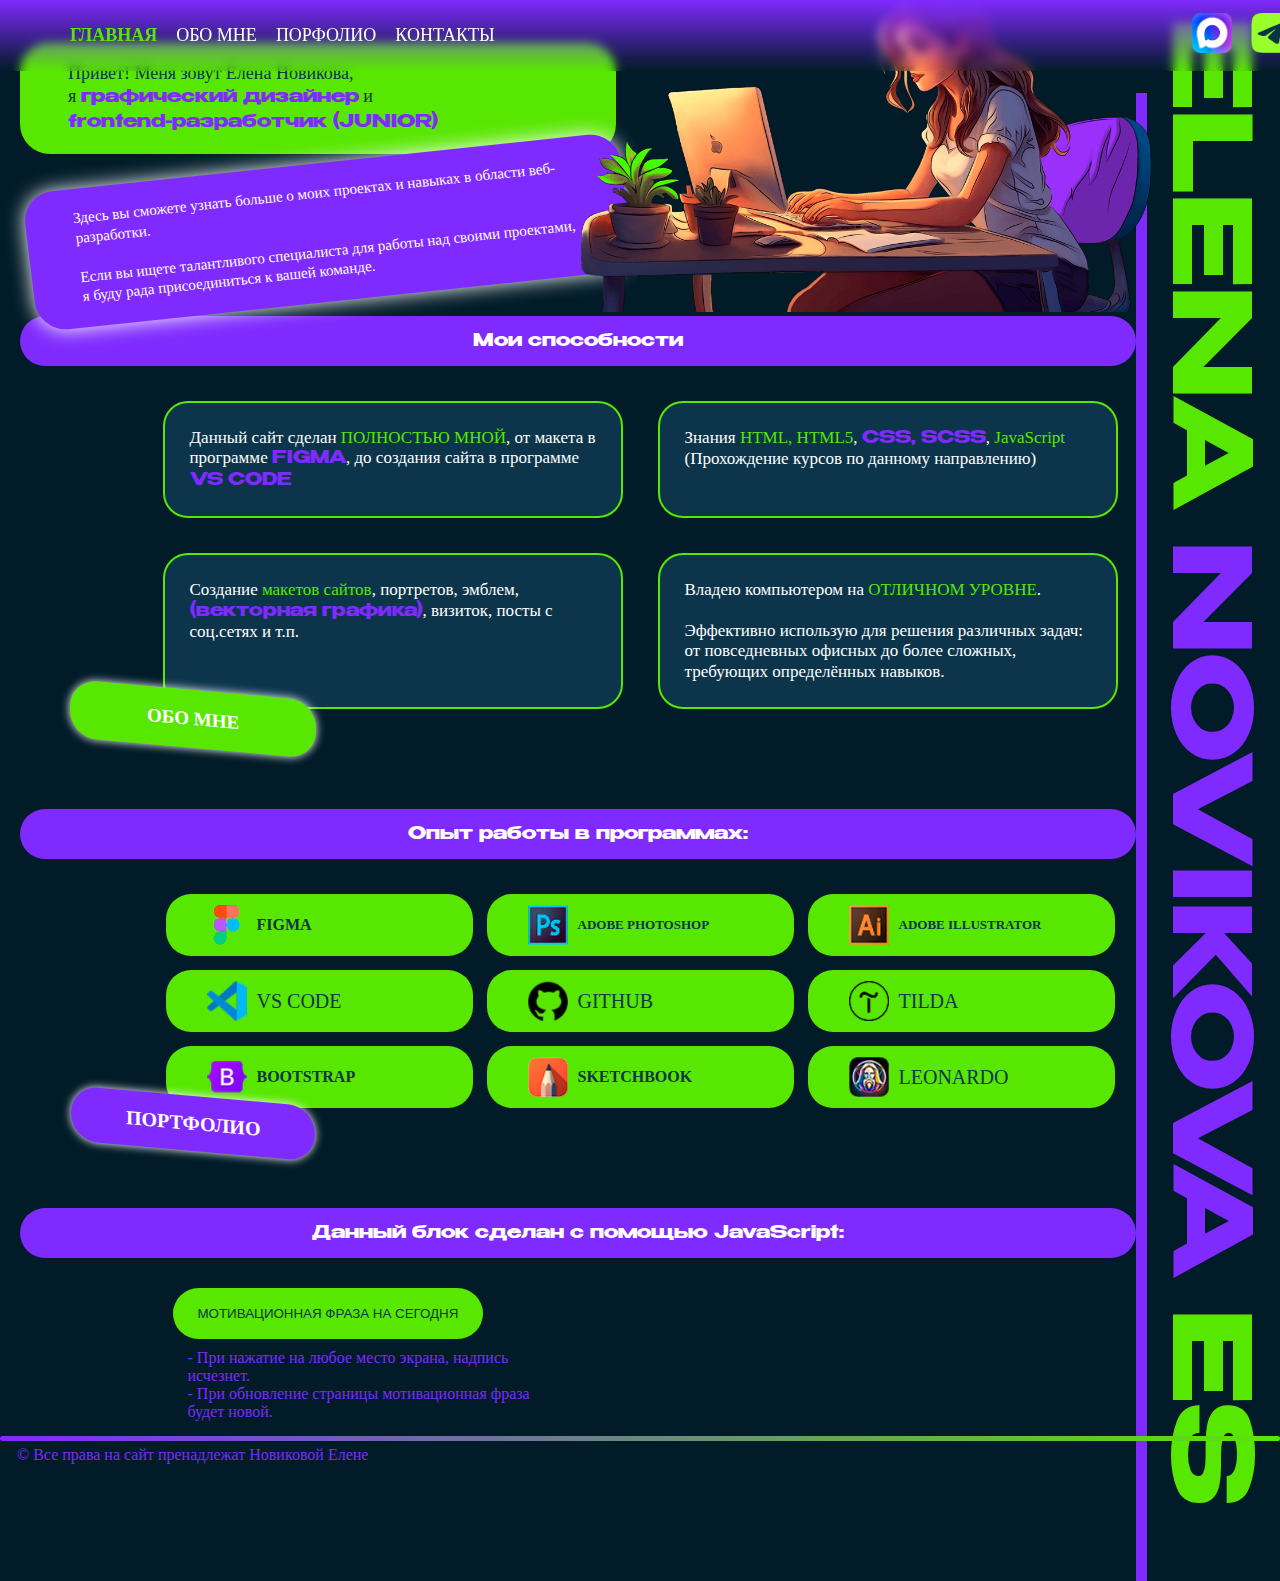
<file: index.html>
<!DOCTYPE html>
<html lang="en">

<head>
    <meta charset="UTF-8">
    <meta name="viewport" content="width=device-width, initial-scale=1.0">
    <title>Главная</title>
    <link href="https://cdn.jsdelivr.net/npm/bootstrap@5.3.8/dist/css/bootstrap.min.css" rel="stylesheet"
        integrity="sha384-sRIl4kxILFvY47J16cr9ZwB07vP4J8+LH7qKQnuqkuIAvNWLzeN8tE5YBujZqJLB" crossorigin="anonymous">
    <script src="https://cdn.jsdelivr.net/npm/@popperjs/core@2.11.8/dist/umd/popper.min.js"
        integrity="sha384-I7E8VVD/ismYTF4hNIPjVp/Zjvgyol6VFvRkX/vR+Vc4jQkC+hVqc2pM8ODewa9r"
        crossorigin="anonymous"></script>
    <script src="https://cdn.jsdelivr.net/npm/bootstrap@5.3.8/dist/js/bootstrap.min.js"
        integrity="sha384-G/EV+4j2dNv+tEPo3++6LCgdCROaejBqfUeNjuKAiuXbjrxilcCdDz6ZAVfHWe1Y"
        crossorigin="anonymous"></script>
    <link rel="stylesheet" href="style.css">
    <link href="https://db.onlinewebfonts.com/c/3ed1693da2d7d3c28d28b79a8a1a6b0e?family=Cygre" rel="stylesheet">

</head>

<body>
    <div>
        <header class="head">
            <div class="dropdown">
                <button class="btn btn-secondary dropdown-toggle dropdown__menu" type="button" data-bs-toggle="dropdown"
                    aria-expanded="false">
                    <img src="img/menu2.png" alt="menu">
                </button>
                <ul class="dropdown-menu dropdown-menu__li">
                    <li><a class="dropdown-item" href="index.html">ГЛАВНАЯ</a></li>
                    <li><a class="dropdown-item" href="about_me.html">ОБО МНЕ</a></li>
                    <li><a class="dropdown-item" href="portfolio.html">ПОРТФОЛИО</a></li>
                    <li><a class="dropdown-item" href="contacts.html">КОНТАКТЫ</a></li>
                </ul>
            </div>


            <nav class="head__nav">
                <a href="index.html" class="head__nav__a active">ГЛАВНАЯ</a>
                <a href="about_me.html" class="head__nav__a">ОБО МНЕ</a>
                <a href="portfolio.html" class="head__nav__a">ПОРФОЛИО</a>
                <a href="contacts.html" class="head__nav__a">КОНТАКТЫ</a>
            </nav>

            <div class="head__network heartbeat">
                <!--    <p class="head__network__text">СОЦИАЛЬНЫЕ СЕТИ</p> -->
                <a href="https://max.ru/u/f9LHodD0cOKbxiOjjLBmEYKZTB1MaFQF43sNhuBFLjdgjYVePOmoIQg1V-E"><img
                        src="img/max.png" alt="max" class="head__network__img"></a>
                <a href="https://t.me/ElenaNovikova11"><img src="img/telegram.png" alt="wotsap"
                        class="head__network__img"></a>
                <a href="https://vk.com/elenanovikova11"><img src="img/vk-green.png" alt="vk"
                        class="head__network__img"></a>
            </div>
        </header>

        <section class="user center930">
            <div class="user__info">
                <h1 class="user__info__head ">Привет! <!-- slide-in-bck-br -->
                    Меня зовут Елена Новикова, <br>я <span class="span__color__violet">графический дизайнер</span> и
                    <br> <span class="span__color__violet">frontend-разработчик (JUNIOR)</span>

                </h1>
                <p class="user__info__text ">
                    Здесь вы сможете узнать больше о моих проектах и навыках в области веб-разработки. <br> <br>Если вы
                    ищете талантливого специалиста для работы над своими проектами, я буду рада присоединиться к вашей
                    команде.</p>
            </div>
            <div>
                <img class="user__img" src="img/myPhoto/my_photo994.png" alt="center_photo">

            </div>
            <div class="blok-right rotate-90-cw "><span class="span__color">ELENA&nbsp;</span><span
                    class="span__color__violet__center">NOVIKOVA&nbsp;</span><span class="span__color">ES</span>
            </div>
            <div class="blok-right__violet"></div>
        </section>

        <div class="center930 slide-in-blurred-bottom">
            <div class="skill ">
                Мои способности
            </div>
            <div class="skill__site__window">
                <div class="skill__site__window__block ">
                    Данный сайт сделан <span class="span__color ">ПОЛНОСТЬЮ МНОЙ</span>, от макета в программе <span
                        class="span__color__violet">FIGMA</span>, до создания сайта в программе <span
                        class="span__color__violet">VS CODE</span>
                </div>
                <div class="skill__site__window__block">
                    Знания <span class="span__color">HTML, HTML5</span>, <span class="span__color__violet">CSS,
                        SCSS</span>,
                    <span class="span__color">JavaScript</span>
                    <br>(Прохождение курсов по данному направлению)
                </div>
                <div class="skill__site__window__block">
                    Создание <span class="span__color">макетов сайтов</span>, портретов, эмблем, <span
                        class="span__color__violet">(векторная графика)</span>, визиток, посты с соц.сетях и т.п.
                </div>
                <div class="skill__site__window__block">
                    Владею компьютером на <span class="span__color">ОТЛИЧНОМ УРОВНЕ</span>. <br><br>Эффективно использую
                    для решения различных задач:
                    <br>от повседневных офисных до более сложных, требующих определённых навыков.
                </div>
                <div class="skill__site__window__btn"><a href="about_me.html">ОБО МНЕ</a></div>
            </div>
            <div class="skill__site__mobel">
                <div class="skill__site">
                    <div class="skill__site__text">
                        Данный сайт сделан <span class="span__color">ПОЛНОСТЬЮ МНОЙ</span>, от макета в программе
                        <br><span class="span__color__violet">FIGMA</span>, до создания сайта в программе <span
                            class="span__color__violet">VS CODE</span>
                    </div>
                </div>
                <div class="skill__css">
                    <div class="skill__css__text">
                        Знания <span class="span__color">HTML, HTML5</span>, <span class="span__color__violet">CSS,
                            SCSS</span>,
                        <span class="span__color">JavaScript</span>
                        <br>(Прохождение курсов по данному направлению)
                    </div>
                </div>
                <div class="skill__layout">
                    <div class="skill__layout__text">
                        Создание <span class="span__color">макетов сайтов</span>, портретов, эмблем <span
                            class="span__color__violet"><br>(векторная графика)</span>, визиток, посты с соц.сетях и
                        т.п.
                    </div>
                </div>
                <div class="skill__computer">
                    <div class="skill__computer__text">
                        Владею компьютером на отличном уровне. <br><br>Эффективно использую для решения различных задач:
                        <br>от повседневных офисных до более сложных, требующих определённых навыков. <br>Я умею
                        работать с основными программами, программами для создания презентаций, <br>графическими
                        редакторами.
                    </div>
                </div>
            </div>


            <div class="skill skill__800 skill__100">
                Опыт работы в программах:
            </div>
        </div>

        <section class="program center930 slide-in-blurred-bottom">

            <div class="program__block bold"><img src="img/program/figma.png" alt="фигма" class="program__img">FIGMA
            </div>
            <div class="program__block nobold"><img src="img/program/photoshop.png" alt="фотошоп"
                    class="program__img">Adobe
                Photoshop</div>
            <div class="program__block nobold"><img src="img/program/illustr.png" alt="иллюстратор"
                    class="program__img">adobe illustrator</div>
            <div class="program__block nobold20"><img src="img/program/vscode.png" alt="вскод" class="program__img">vs
                code
            </div>
            <div class="program__block nobold20"><img src="img/program/github.png" alt="гитхаб"
                    class="program__img">github
            </div>
            <div class="program__block nobold20"><img src="img/program/tilda.png" alt="тильда"
                    class="program__img">tilda
            </div>
            <div class="program__block bold"><img src="img/program/bootstrap.png" alt="бустрап"
                    class="program__img">bootstrap</div>
            <div class="program__block bold"><img src="img/program/sketchbook.png" alt="скечбук"
                    class="program__img">sketchbook</div>
            <div class="program__block nobold20"><img src="img/program/leonardo.png" alt="леонардо"
                    class="program__img">Leonardo</div>

            <div class="program__btn"><a href="about_me.html">ПОРТФОЛИО</a></div>
        </section>
        <div class="center930 slide-in-blurred-bottom">
            <div class="skill skill__800 skill__100">
                Данный блок сделан с помощью JavaScript:
            </div>
            <div class="motivation">
                <div>
                    <button class="motivation__btn">Мотивационная фраза на сегодня</button>
                    <p class="motivation__text">- При нажатие на любое место экрана, надпись исчезнет.<br>- При
                        обновление страницы мотивационная фраза будет новой.</p>
                </div>

                <p class="modal"></p>
            </div>
        </div>

        <footer>
            <hr class="footer__hr">
            <p class="footer__text">
                © Все права на сайт пренадлежат Новиковой Елене</p>
        </footer>
    </div>
    <script src="json.js"></script>


    <script>
        // 1. Распарсить JSON в объект JavaScript
        const data = JSON.parse(jsonString);
        // 2. Получить массив значений
        const itemsArray = data.items;
        // 3. Выбрать случайный элемент из массива
        const randomIndex = Math.floor(Math.random() * itemsArray.length); //
        const randomItem = itemsArray[randomIndex];
        const modalEl = document.querySelector('.modal');

        const openModalBtn = document.querySelector('.motivation__btn');

        openModalBtn.addEventListener('click', function (e) {
            modalEl.style.display = 'flex';
            modalEl.textContent = randomItem;
        });

        document.addEventListener('mousedown', function (e) {
            //Нажать везде, кроме модального окна
            if (!modalEl.contains(e.target) && e.target !== openModalBtn) {
                modalEl.style.display = 'none';
            }
        });
        //при наведение на блок будет меняться цвет
        openModalBtn.addEventListener('mouseover', function (e) {
            openModalBtn.style.color = 'rgb(127, 42, 255)';
        });
        //при отведения курсора мыши будет меняться цвет
        /*    openModalBtn.addEventListener('mouseout', function (e) {
                openModalBtn.style.color = 'rgb(127, 42, 255)';
                openModalBtn.style.backgroundColor = 'rgb(1, 27, 40)'; 
              
            }); */
    </script>
</body>

</html>
</file>
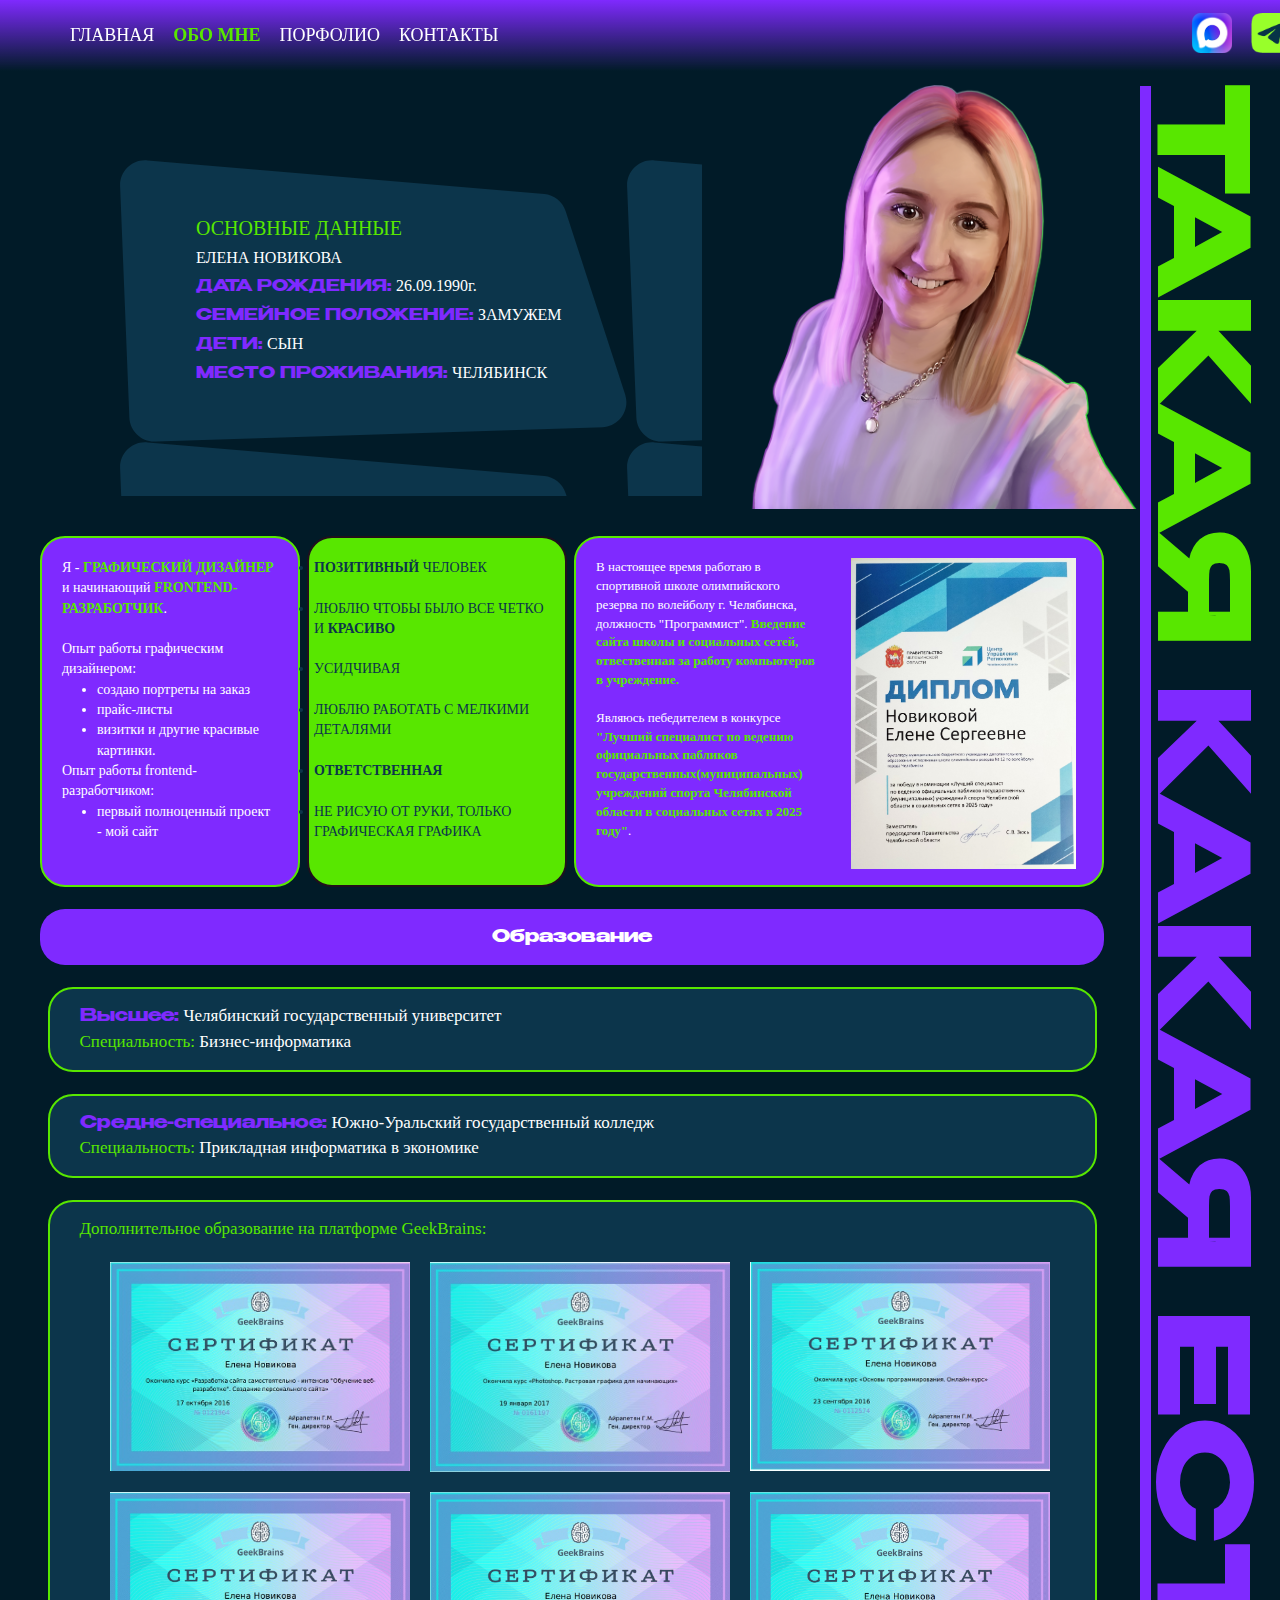
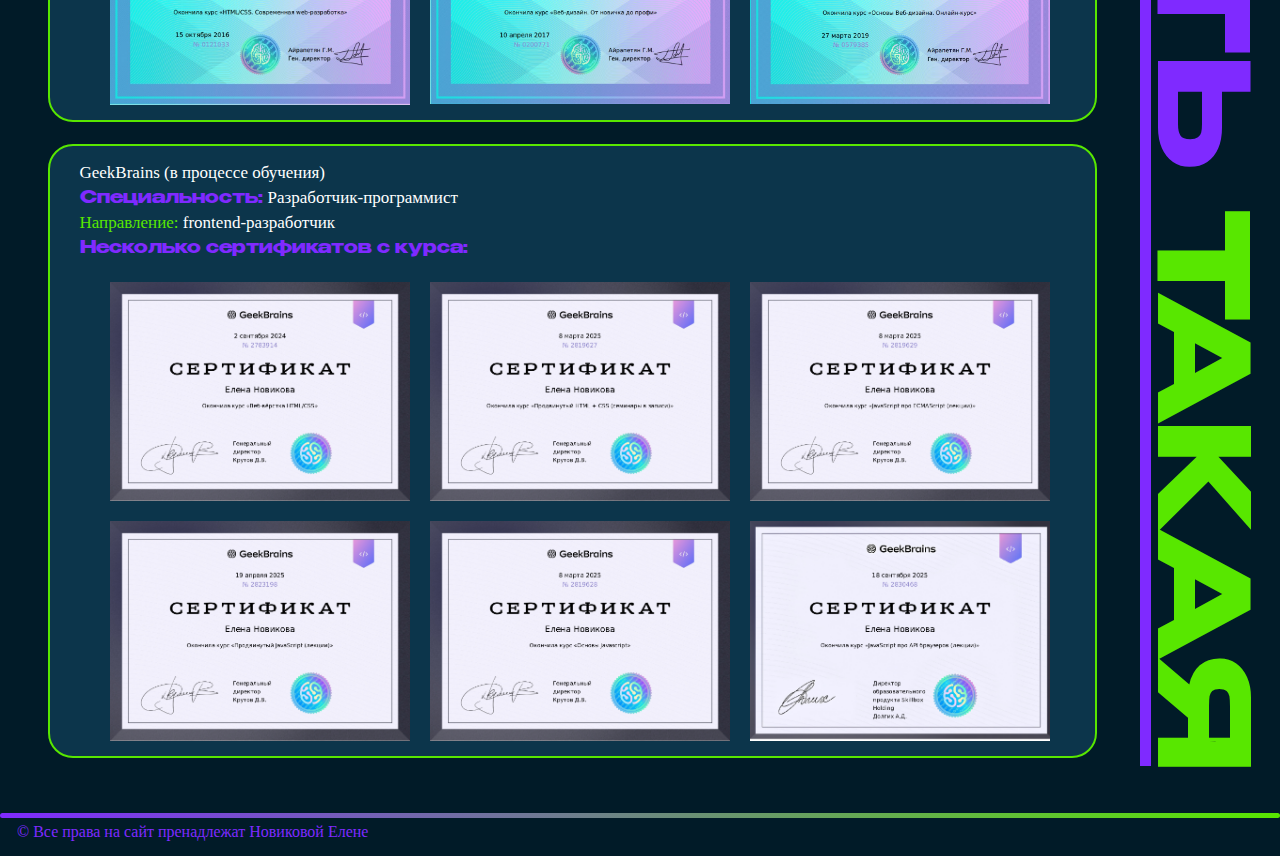
<file: about_me.html>
<!DOCTYPE html>
<html lang="en">

<head>
    <meta charset="UTF-8">
    <meta name="viewport" content="width=device-width, initial-scale=1.0">
    <title>Обо мне</title>
    <link href="https://cdn.jsdelivr.net/npm/bootstrap@5.3.8/dist/css/bootstrap.min.css" rel="stylesheet"
        integrity="sha384-sRIl4kxILFvY47J16cr9ZwB07vP4J8+LH7qKQnuqkuIAvNWLzeN8tE5YBujZqJLB" crossorigin="anonymous">
    <script src="https://cdn.jsdelivr.net/npm/@popperjs/core@2.11.8/dist/umd/popper.min.js"
        integrity="sha384-I7E8VVD/ismYTF4hNIPjVp/Zjvgyol6VFvRkX/vR+Vc4jQkC+hVqc2pM8ODewa9r"
        crossorigin="anonymous"></script>
    <script src="https://cdn.jsdelivr.net/npm/bootstrap@5.3.8/dist/js/bootstrap.min.js"
        integrity="sha384-G/EV+4j2dNv+tEPo3++6LCgdCROaejBqfUeNjuKAiuXbjrxilcCdDz6ZAVfHWe1Y"
        crossorigin="anonymous"></script>
    <link rel="stylesheet" href="style.css">
    <link rel="stylesheet" href="style_about_me.css">
    <link href="https://db.onlinewebfonts.com/c/3ed1693da2d7d3c28d28b79a8a1a6b0e?family=Cygre" rel="stylesheet">
</head>

<body>
    <div>
        <header class="head">
            <div class="dropdown">
                <button class="btn btn-secondary dropdown-toggle dropdown__menu" type="button" data-bs-toggle="dropdown"
                    aria-expanded="false">
                    <img src="img/menu2.png" alt="menu">
                </button>
                <ul class="dropdown-menu dropdown-menu__li">
                    <li><a class="dropdown-item" href="index.html">ГЛАВНАЯ</a></li>
                    <li><a class="dropdown-item" href="about_me.html">ОБО МНЕ</a></li>
                    <li><a class="dropdown-item" href="portfolio.html">ПОРТФОЛИО</a></li>
                    <li><a class="dropdown-item" href="contacts.html">КОНТАКТЫ</a></li>
                </ul>
            </div>



            <nav class="head__nav">
                <a href="index.html" class="head__nav__a">ГЛАВНАЯ</a>
                <a href="about_me.html" class="head__nav__a active">ОБО МНЕ</a>
                <a href="portfolio.html" class="head__nav__a">ПОРФОЛИО</a>
                <a href="contacts.html" class="head__nav__a">КОНТАКТЫ</a>
            </nav>

            <div class="head__network heartbeat">
                <a href="https://max.ru/u/f9LHodD0cOKbxiOjjLBmEYKZTB1MaFQF43sNhuBFLjdgjYVePOmoIQg1V-E"><img
                        src="img/max.png" alt="max" class="head__network__img"></a>
                <a href="https://t.me/ElenaNovikova11"><img src="img/telegram.png" alt="wotsap"
                        class="head__network__img"></a>
                <a href="https://vk.com/elenanovikova11"><img src="img/vk-green.png" alt="vk"
                        class="head__network__img"></a>
            </div>
        </header>
    </div>
    <div class="gridCenter">
        <div>
            <section class="user">
                <div class="user__text">
                    <span class="span__color span__size">ОСНОВНЫЕ ДАННЫЕ</span>
                    <br>
                    ЕЛЕНА НОВИКОВА
                    <br>
                    <span class="span__color__violet span__color__violet__sm">ДАТА РОЖДЕНИЯ: </span>26.09.1990г.
                    <br>
                    <span class="span__color__violet span__color__violet__sm">СЕМЕЙНОЕ ПОЛОЖЕНИЕ: </span>ЗАМУЖЕМ
                    <br>
                    <span class="span__color__violet span__color__violet__sm">ДЕТИ: </span>СЫН
                    <br>
                    <span class="span__color__violet span__color__violet__sm">МЕСТО ПРОЖИВАНИЯ: </span>ЧЕЛЯБИНСК
                </div>
                <div>
                    <img class="user__my" src="img_about_me/centerMy.jpg" alt="centerMy">
                </div>
            </section>

            <div class="margin70">
                <div class="user__fron slide-in-blurred-bottom">
                  
                    <div class="user__fron__left">
                        Я - <span class="bold span__color">
                            ГРАФИЧЕСКИЙ ДИЗАЙНЕР</span> и начинающий <span
                            class="bold span__color">FRONTEND-РАЗРАБОТЧИК</span>.
                        <br>
                        <br>Опыт работы графическим дизайнером:
                        <ul class="padding">
                            <li>создаю портреты на заказ</li>
                            <li>прайс-листы</li>
                            <li>визитки и другие красивые картинки.</li>
                        </ul>
                        Опыт работы frontend-разработчиком:
                        <ul class="padding">
                            <li>первый полноценный проект - мой сайт</li>
                        </ul>
                    </div>
                    <div class="user__fron__center">
                        <ul>
                            <li><span class="bold">позитивный</span> человек</li><br>
                            <li>люблю чтобы было все четко и <span class="bold">красиво</span></li><br>
                            <li>усидчивая</li><br>
                            <li>люблю работать с мелкими деталями</li><br>
                            <li> <span class="bold">ответственная</span></li><br>
                            <li>не рисую от руки, только графическая графика</li>
                        </ul>
                    </div>
                    <div class="user__fron__right">
                        <div>
                            В настоящее время работаю в спортивной школе олимпийского резерва по волейболу г.
                            Челябинска,
                            должность "Программист".
                            <span class="bold span__color">
                                Введение сайта школы и социальных сетей, отвественная за работу компьютеров в
                                учреждение.
                                <br><br></span>
                            Являюсь пебедителем в конкурсе <span class="bold span__color">"Лучший специалист по ведению
                                официальных пабликов государственных(муниципальных) учреждений спорта Челябинской
                                области в
                                социальных сетях в 2025 году"</span>.
                        </div>
                        <div class="user__imgblock">
                            <img class="user__img2" src="img_about_me/diplom.jpg" alt="сертификат">
                        </div>


                    </div>
                    <div class="user__fron__bottom">Образование</div>
                    <div class="user__fron__skill1">
                        <span class="span__color__violet">Высшее: </span>Челябинский государственный университет
                        <br><span class="span__color">Специальность: </span>Бизнес-информатика
                    </div>
                    <div class="user__fron__skill1">
                        <span class="span__color__violet">Средне-специальное: </span>Южно-Уральский государственный
                        колледж
                        <br><span class="span__color">Специальность: </span>Прикладная информатика в экономике
                    </div>
                    <div class="user__fron__skill1">
                        <div class="span__color">Дополнительное образование на платформе GeekBrains:</div>
                        <div class="certificate">
                            <img class="certificate__img" src="img_about_me/certificate/certificate1.jpg"
                                alt="сертификат">
                            <img class="certificate__img" src="img_about_me/certificate/certificate2.jpg"
                                alt="сертификат">
                            <img class="certificate__img" src="img_about_me/certificate/certificate3.jpg"
                                alt="сертификат">
                            <img class="certificate__img" src="img_about_me/certificate/certificate4.jpg"
                                alt="сертификат">
                            <img class="certificate__img" src="img_about_me/certificate/certificate5.jpg"
                                alt="сертификат">
                            <img class="certificate__img" src="img_about_me/certificate/certificate6.jpg"
                                alt="сертификат">
                        </div>
                    </div>
                    <div class="user__fron__skill1">
                        GeekBrains (в процессе обучения) <br>
                        <span class="span__color__violet">Специальность: </span>Разработчик-программист
                        <br><span class="span__color">Направление: </span>frontend-разработчик
                        <br><span class="span__color__violet">Несколько сертификатов с курса: </span>
                        <div class="certificate">
                            <img class="certificate__img" src="img_about_me/certificate/certificate7.jpg"
                                alt="сертификат">
                            <img class="certificate__img" src="img_about_me/certificate/certificate8.jpg"
                                alt="сертификат">
                            <img class="certificate__img" src="img_about_me/certificate/certificate9.jpg"
                                alt="сертификат">
                            <img class="certificate__img" src="img_about_me/certificate/certificate10.jpg"
                                alt="сертификат">
                            <img class="certificate__img" src="img_about_me/certificate/certificate11.jpg"
                                alt="сертификат">
                            <img class="certificate__img" src="img_about_me/certificate/certificate12.jpg"
                                alt="сертификат">
                        </div>
                    </div>
                </div>
            </div>
        </div>
        <div class="blok-right__r"></div>


        <div class="blok-right__a rotate-90-cw"><span class="span__color">ТАКАЯ&nbsp;</span><span
                class="span__color__violet__center">КАКАЯ&nbsp;ЕСТЬ&nbsp;</span><span class="span__color">ТАКАЯ</span>
        </div>


    </div>



    <footer>
        <hr class="footer__hr">
        <p class="footer__text">
            © Все права на сайт пренадлежат Новиковой Елене</p>
    </footer>
</body>

</html>
</file>
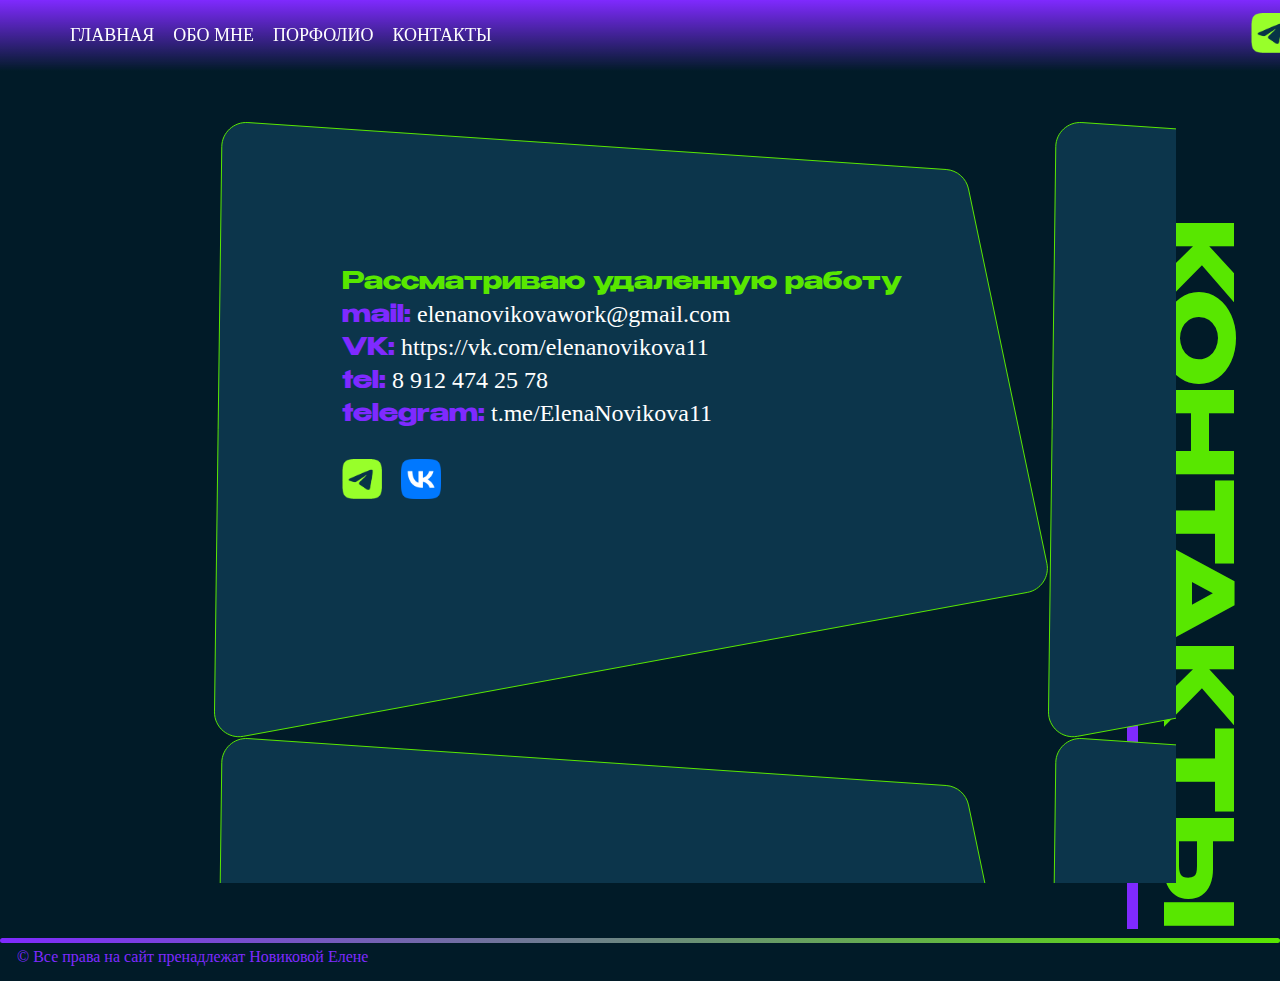
<file: contacts.html>
<!DOCTYPE html>
<html lang="en">

<head>
    <meta charset="UTF-8">
    <meta name="viewport" content="width=device-width, initial-scale=1.0">
    <title>Главная</title>
    <link href="https://cdn.jsdelivr.net/npm/bootstrap@5.3.8/dist/css/bootstrap.min.css" rel="stylesheet"
        integrity="sha384-sRIl4kxILFvY47J16cr9ZwB07vP4J8+LH7qKQnuqkuIAvNWLzeN8tE5YBujZqJLB" crossorigin="anonymous">
    <script src="https://cdn.jsdelivr.net/npm/@popperjs/core@2.11.8/dist/umd/popper.min.js"
        integrity="sha384-I7E8VVD/ismYTF4hNIPjVp/Zjvgyol6VFvRkX/vR+Vc4jQkC+hVqc2pM8ODewa9r"
        crossorigin="anonymous"></script>
    <script src="https://cdn.jsdelivr.net/npm/bootstrap@5.3.8/dist/js/bootstrap.min.js"
        integrity="sha384-G/EV+4j2dNv+tEPo3++6LCgdCROaejBqfUeNjuKAiuXbjrxilcCdDz6ZAVfHWe1Y"
        crossorigin="anonymous"></script>
    <link rel="stylesheet" href="style.css">
    <link rel="stylesheet" href="contacts.css">
    <link href="https://db.onlinewebfonts.com/c/3ed1693da2d7d3c28d28b79a8a1a6b0e?family=Cygre" rel="stylesheet">

</head>

<body>
    <div class="center">
        <header class="head">
            <div class="dropdown">
                <button class="btn btn-secondary dropdown-toggle dropdown__menu" type="button" data-bs-toggle="dropdown"
                    aria-expanded="false">
                    <img src="img/menu2.png" alt="menu">
                </button>
                <ul class="dropdown-menu dropdown-menu__li">
                    <li><a class="dropdown-item" href="index.html">ГЛАВНАЯ</a></li>
                    <li><a class="dropdown-item" href="about_me.html">ОБО МНЕ</a></li>
                    <li><a class="dropdown-item" href="portfolio.html">ПОРТФОЛИО</a></li>
                    <li><a class="dropdown-item" href="contacts.html">КОНТАКТЫ</a></li>
                </ul>
            </div>


            <nav class="head__nav">
                <a href="index.html" class="head__nav__a">ГЛАВНАЯ</a>
                <a href="about_me.html" class="head__nav__a">ОБО МНЕ</a>
                <a href="portfolio.html" class="head__nav__a">ПОРФОЛИО</a>
                <a href="contacts.html" class="head__nav__a">КОНТАКТЫ</a>
            </nav>

            <div class="head__network">
                <!--    <p class="head__network__text">СОЦИАЛЬНЫЕ СЕТИ</p> -->
                <a href="https://t.me/ElenaNovikova11"><img src="img/telegram.png" alt="wotsap"
                        class="head__network__img"></a>
                <a href="https://vk.com/elenanovikova11"><img src="img/vk-green.png" alt="vk"
                        class="head__network__img"></a>
            </div>
        </header>

        <section class="contacts center930">
            <div class="contacts__block">
                <div class="span__color contacts__block__header">Рассматриваю удаленную работу</div>
                <div><span class="span__color__violet">mail:</span> elenanovikovawork@gmail.com</div>
                <div><span class="span__color__violet">VK:</span> https://vk.com/elenanovikova11</div>
                <div><span class="span__color__violet">tel:</span> 8 912 474 25 78</div>
                <div class="contacts__padding"><span class="span__color__violet">telegram:</span> t.me/ElenaNovikova11</div>

                  <div class="head__network">
                <!--    <p class="head__network__text">СОЦИАЛЬНЫЕ СЕТИ</p> -->
                <a href="https://t.me/ElenaNovikova11"><img src="img/telegram.png" alt="wotsap"
                        class="head__network__img"></a>
                <a href="https://vk.com/elenanovikova11"><img src="img/vk-green.png" alt="vk"
                        class="head__network__img"></a>
            </div>
            </div>
            <div class="blok-right"><span class="span__color">КОНТАКТЫ</span>
            </div>
            <div class="blok-right__violet"></div>
        </section>






        <footer>
            <hr class="footer__hr">
            <p class="footer__text">
                © Все права на сайт пренадлежат Новиковой Елене</p>
        </footer>
    </div>




</body>

</html>
</file>
<file: style.css>
@charset "UTF-8";
* {
  margin: 0;
  padding: 0;
}

@font-face {
  font-family: "Benzin-Bold";
  src: url("Benzin-Bold.woff2") format("woff2");
}
body {
  font-family: Cygre;
  font-style: normal;
  background-color: rgb(1, 27, 40);
}

a {
  text-decoration: none;
  color: rgb(255, 255, 255);
}

/* .center {
    padding-left: calc(50% - 870px);
    padding-right: calc(50% - 870px);
} */
.center930 {
  padding-left: calc(50% - 830px);
  padding-right: calc(50% - 830px);
}

.active {
  color: rgb(88, 231, 0);
  font-weight: 700;
}

.span__color {
  color: rgb(88, 231, 0);
}

.span__color__violet {
  color: rgb(127, 42, 255);
  font-family: "Benzin-bold";
}

.span__color__black {
  color: rgb(1, 27, 40);
  font-size: 16px;
}

.bold {
  font-weight: 700;
}

.nobold {
  font-weight: 700;
  font-size: 13px;
}

.nobold20 {
  font-weight: 400;
  font-size: 20px;
}

.dropdown {
  display: none;
}

.head {
  position: fixed;
  z-index: 998;
  display: flex;
  flex-direction: row;
  align-content: center;
  align-items: center;
  justify-content: space-between;
  padding-left: 70px;
  padding-right: 70px;
  -webkit-backdrop-filter: blur(5px);
          backdrop-filter: blur(5px);
  background: linear-gradient(rgb(127, 42, 255), rgba(98, 98, 98, 0));
  width: 100%;
}
.head__nav {
  color: rgb(255, 255, 255);
  font-weight: 400;
  font-size: 22px;
  display: flex;
  flex-direction: row;
  flex-wrap: nowrap;
  gap: 44px;
  padding-top: 25px;
  padding-bottom: 25px;
}
.head__nav__a:hover {
  color: rgb(88, 231, 0);
  font-weight: 700;
  transform: translateY(-3px);
}
.head__nav__a:active {
  color: rgb(127, 42, 255);
}
.head__network {
  display: flex;
  gap: 25px;
  align-items: center;
  color: rgb(127, 42, 255);
  font-weight: 400;
  font-size: 22px;
}
.head__network__img {
  width: 40px;
}

.blok-right {
  font-family: "Benzin-Bold";
  font-size: 127px;
  font-weight: 400;
  line-height: 100%;
  text-align: left;
  text-transform: uppercase;
  transform: rotate(90deg);
  position: absolute;
  margin-left: 698px;
  margin-top: 900px;
  z-index: -1;
}
.blok-right__violet {
  width: 11px;
  height: 1739px;
  background-color: rgb(127, 42, 255);
  position: absolute;
  margin-left: 1504px;
  margin-top: 93px;
  z-index: -1;
  text-align: left;
}

.span__color__violet__center {
  color: rgb(127, 42, 255);
  font-family: "Benzin-bold";
}

.user {
  display: flex;
  flex-direction: row;
  gap: 64px;
  flex-wrap: nowrap;
  position: relative;
}
.user__info {
  margin-top: 136px;
}
.user__info__head {
  border-radius: 30px;
  background: rgb(88, 231, 0);
  color: rgb(12, 53, 75);
  width: 550px;
  font-size: 20px;
  font-weight: 400;
  text-align: left;
  line-height: 130%;
  padding: 20px 48px;
  margin-top: 32px;
  position: absolute;
}
.user__info__text {
  border-radius: 30px;
  background: rgb(127, 42, 255);
  color: rgb(255, 255, 255);
  width: 550px;
  font-size: 19px;
  font-weight: 400;
  text-align: left;
  line-height: 130%;
  padding: 20px 48px;
  box-shadow: 0 0 20px #ffffff;
  transform: skew(7deg, -6deg);
  margin-top: 170px;
  margin-left: 10px;
}
.user__img {
  position: relative;
  z-index: 1;
  max-width: 100%;
  height: auto;
  margin-left: -109px;
  margin-top: 82px;
}

.skill {
  border-radius: 30px;
  background: rgb(127, 42, 255);
  color: rgb(255, 255, 255);
  text-align: center;
  padding-top: 16px;
  padding-bottom: 16px;
  font-family: "Benzin-Bold";
  font-size: 20px;
  font-weight: 400;
  line-height: 100%;
  letter-spacing: 0%;
  width: 90%;
}
.skill__100 {
  margin-top: 100px;
}
.skill__site__mobel {
  display: none;
}
.skill__site__window {
  display: grid;
  grid-template-columns: repeat(2, 550px);
  gap: 35px;
  justify-content: center;
  margin-top: 35px;
}
.skill__site__window__block {
  background-color: rgb(12, 53, 75);
  border-radius: 25px;
  /* text-transform: uppercase; */
  color: rgb(255, 255, 255);
  padding: 25px;
  font-size: 20px;
  line-height: 120%;
  border: 2px solid rgb(88, 231, 0);
}
.skill__site__window__btn {
  position: absolute;
  background-color: rgb(88, 231, 0);
  border-radius: 27px;
  padding: 18px 77px;
  color: #0C354B;
  transition: all 0.3s ease;
  box-shadow: 0 0 10px #ffffff;
  transform: skew(0deg, 5deg);
  margin-top: 308px;
  margin-left: 183px;
  font-size: 20px;
  font-weight: 700;
  cursor: pointer;
}
.skill__site__window__btn:hover {
  background-color: rgb(127, 42, 255);
  color: #9f2424;
  transform: translateY(-3px);
  box-shadow: 0 4px 8px rgba(130, 130, 130, 0.349);
  box-shadow: unset;
}

.program {
  display: grid;
  grid-template-columns: repeat(3, 325px);
  gap: 19px;
  justify-content: center;
  margin-top: 35px;
}
.program__img {
  width: 40px;
  margin: 11px 10px 11px 41px;
}
.program__block {
  display: flex;
  align-items: center;
  background-color: rgb(88, 231, 0);
  border-radius: 25px;
  text-transform: uppercase;
  color: #0c354b;
}
.program__btn {
  position: absolute;
  background-color: rgb(127, 42, 255);
  border-radius: 27px;
  padding: 18px 77px;
  color: #0C354B;
  transition: all 0.3s ease;
  box-shadow: 0 0 10px #ffffff;
  transform: skew(0deg, 5deg);
  margin-top: 211px;
  margin-left: 183px;
  font-size: 20px;
  font-weight: 700;
  cursor: pointer;
}
.program__btn:hover {
  background-color: rgb(88, 231, 0);
  color: #9f2424;
  transform: translateY(-3px);
  box-shadow: 0 4px 8px rgba(130, 130, 130, 0.349);
  box-shadow: unset;
}

.motivation {
  display: grid;
  grid-template-columns: repeat(2, 500px);
  gap: 35px;
  margin-top: 30px;
  justify-content: center;
  align-items: center;
}
.motivation__btn {
  background-color: rgb(88, 231, 0);
  padding: 18px 25px;
  color: #0C354B;
  transition: all 0.3s ease;
  border-radius: 27px;
  /* Очень прикольное свойтво, при наведение на кнопку курсор измениться */
  cursor: pointer;
  text-transform: uppercase;
  border: none;
}
.motivation__btn:active {
  background-color: rgb(12, 53, 75);
}
.motivation__btn:focus {
  background-color: rgb(12, 53, 75);
}
.motivation__text {
  color: rgb(127, 42, 255);
  width: 380px;
  padding-top: 10px;
  padding-left: 15px;
}

.modal {
  display: none;
  position: relative;
  text-align: center;
  background-color: rgb(12, 53, 75);
  border-radius: 25px;
  color: rgb(255, 255, 255);
  padding: 25px;
  font-size: 20px;
  line-height: 120%;
  border: 2px solid rgb(127, 42, 255);
  justify-content: center;
  align-items: center;
}

.footer__hr {
  margin-top: 15px;
  background: linear-gradient(90deg, rgb(127, 42, 255), rgb(88, 231, 0));
  border: none !important;
  border-radius: 5px;
  height: 5px;
}
.footer__text {
  margin-top: 5px;
  margin-bottom: 15px;
  color: rgb(127, 42, 255);
  font-size: 16px;
  margin-left: 17px;
}

.slide-in-bck-br {
  animation: slide-in-bck-br 0.6s cubic-bezier(0.25, 0.46, 0.45, 0.94) both;
}

/* ----------------------------------------------
 * Generated by Animista on 2025-12-10 22:1:0
 * Licensed under FreeBSD License.
 * See http://animista.net/license for more info. 
 * w: http://animista.net, t: @cssanimista
 * ---------------------------------------------- */
/**
 * ----------------------------------------
 * animation slide-in-bck-br
 * ----------------------------------------
 */
@keyframes slide-in-bck-br {
  0% {
    transform: translateZ(700px) translateY(300px) translateX(400px);
    opacity: 0;
  }
  100% {
    transform: translateZ(0) translateY(0) translateX(0);
    opacity: 1;
  }
}
.slide-in-blurred-bottom {
  animation: slide-in-blurred-bottom 2s cubic-bezier(0.23, 1, 0.32, 1) both;
}

/* ----------------------------------------------
 * Generated by Animista on 2025-12-10 19:18:17
 * Licensed under FreeBSD License.
 * See http://animista.net/license for more info. 
 * w: http://animista.net, t: @cssanimista
 * ---------------------------------------------- */
/**
 * ----------------------------------------
 * animation slide-in-blurred-bottom
 * ----------------------------------------
 */
@keyframes slide-in-blurred-bottom {
  0% {
    transform: translateY(1000px) scaleY(2.5) scaleX(0.2);
    transform-origin: 50% 100%;
    filter: blur(40px);
    opacity: 0;
  }
  100% {
    transform: translateY(0) scaleY(1) scaleX(1);
    transform-origin: 50% 50%;
    filter: blur(0);
    opacity: 1;
  }
}
.rotate-90-cw {
  animation: rotate-90-cw 0.9s cubic-bezier(0.25, 0.46, 0.45, 0.94) both;
}

/* ----------------------------------------------
 * Generated by Animista on 2025-12-10 22:4:47
 * Licensed under FreeBSD License.
 * See http://animista.net/license for more info. 
 * w: http://animista.net, t: @cssanimista
 * ---------------------------------------------- */
/**
 * ----------------------------------------
 * animation rotate-90-cw
 * ----------------------------------------
 */
@keyframes rotate-90-cw {
  0% {
    transform: rotate(0);
  }
  100% {
    transform: rotate(90deg);
  }
}
.heartbeat {
  animation: heartbeat 4s ease-in-out infinite both;
}

/* ----------------------------------------------
 * Generated by Animista on 2025-12-10 22:30:26
 * Licensed under FreeBSD License.
 * See http://animista.net/license for more info. 
 * w: http://animista.net, t: @cssanimista
 * ---------------------------------------------- */
/**
 * ----------------------------------------
 * animation heartbeat
 * ----------------------------------------
 */
@keyframes heartbeat {
  from {
    transform: scale(1);
    transform-origin: center center;
    animation-timing-function: ease-out;
  }
  10% {
    transform: scale(0.91);
    animation-timing-function: ease-in;
  }
  17% {
    transform: scale(0.98);
    animation-timing-function: ease-out;
  }
  33% {
    transform: scale(0.87);
    animation-timing-function: ease-in;
  }
  45% {
    transform: scale(1);
    animation-timing-function: ease-out;
  }
}
.flip-in-ver-right {
  animation: flip-in-ver-right 3s cubic-bezier(0.25, 0.46, 0.45, 0.94) both;
}

/* ----------------------------------------------
 * Generated by Animista on 2025-12-10 22:56:31
 * Licensed under FreeBSD License.
 * See http://animista.net/license for more info. 
 * w: http://animista.net, t: @cssanimista
 * ---------------------------------------------- */
/**
 * ----------------------------------------
 * animation flip-in-ver-right
 * ----------------------------------------
 */
@keyframes flip-in-ver-right {
  0% {
    transform: rotateY(-80deg);
    opacity: 0;
  }
  100% {
    transform: rotateY(0);
    opacity: 1;
  }
}
@media (max-width: 1600px) {
  .center {
    padding-left: calc(50% - 760px);
    padding-right: calc(50% - 760px);
  }
  .center930 {
    padding-left: calc(50% - 720px);
    padding-right: calc(50% - 720px);
  }
  .user__info {
    margin-top: 10px;
  }
  .blok-right {
    margin-left: 589px;
    font-size: 114px;
    margin-top: 745px;
  }
  .blok-right__violet {
    margin-left: 1309px;
    height: 1570px;
  }
  .program {
    margin-bottom: 80px;
  }
  .program__btn {
    margin-left: 100px;
    padding: 18px 58px;
  }
  .skill__site__window__block {
    font-size: 18px;
  }
  .skill__site__window__btn {
    margin-top: 287px;
    margin-left: 100px;
  }
}
@media (max-width: 1400px) {
  .center {
    padding-left: calc(50% - 660px);
    padding-right: calc(50% - 660px);
  }
  .center930 {
    padding-left: calc(50% - 620px);
    padding-right: calc(50% - 620px);
  }
  .user__img {
    margin-top: -23px;
  }
  .head__nav {
    font-size: 18px;
    gap: 19px;
  }
  .head__network {
    font-size: 18px;
    gap: 19px;
  }
  .user {
    display: flex;
    flex-direction: row;
    gap: 64px;
    flex-wrap: nowrap;
    position: relative;
    /*   &__img {
        &__800 {
            display: none;
        }

        &__670 {
            display: block;
            position: absolute;
            max-width: 100%;
            width: 670px;
            margin-left: -109px;
            margin-top: -23px;
        }
    } */
  }
  .user__info__head {
    width: 500px;
    font-size: 18px;
  }
  .user__info__text {
    width: 500px;
    font-size: 15px;
    margin-top: 153px;
  }
  .blok-right {
    margin-left: 438px;
    font-size: 108px;
    margin-top: 707px;
  }
  .blok-right__violet {
    margin-left: 1116px;
    height: 1488px;
  }
  .skill {
    font-size: 18px;
  }
  .skill__site__window {
    grid-template-columns: repeat(2, 460px);
    margin-bottom: 65px;
  }
  .skill__site__window__block {
    font-size: 17px;
  }
  .skill__site__window__btn {
    margin-top: 289px;
    margin-left: 50px;
    font-size: 19px;
  }
  .program {
    grid-template-columns: repeat(3, 307px);
    gap: 14px;
  }
  .program__btn {
    margin-left: 51px;
    padding: 16px 55px;
    margin-top: 202px;
  }
  .motivation {
    grid-template-columns: repeat(2, 450px);
  }
}
@media (max-width: 1250px) {
  .center {
    padding-left: calc(50% - 472px);
    padding-right: calc(50% - 472px);
  }
  .center930 {
    padding-left: calc(50% - 440px);
    padding-right: calc(50% - 440px);
  }
  .user__img {
    margin-top: -12px;
  }
  .head {
    padding-left: 40px;
    padding-right: 40px;
    margin-top: 24px;
  }
  .head__nav {
    font-size: 15px;
    gap: 20px;
    padding-top: 20px;
    padding-bottom: 20px;
  }
  .head__network {
    gap: 15px;
    font-size: 14px;
  }
  .head__network__img {
    width: 30px;
  }
  .span__color__violet {
    font-size: 13px;
  }
  .user {
    display: flex;
    flex-direction: row;
    gap: 64px;
    flex-wrap: nowrap;
    position: relative;
  }
  .user__info__head {
    width: 350px;
    font-size: 16px;
    padding: 13px 32px;
    margin-top: 10px;
  }
  .user__info__text {
    width: 350px;
    font-size: 11px;
    padding: 12px 24px;
    margin-top: 105px;
    margin-left: 10px;
  }
  .skill {
    font-size: 16px;
  }
  .skill__site__window {
    grid-template-columns: repeat(2, 316px);
    margin-bottom: 49px;
    gap: 20px;
  }
  .skill__site__window__block {
    font-size: 15px;
    padding: 22px;
  }
  .skill__site__window__btn {
    margin-top: 292px;
    margin-left: 49px;
    font-size: 16px;
    padding: 15px 66px;
  }
  .program {
    grid-template-columns: repeat(3, 214px);
    gap: 13px;
    margin-bottom: 71px;
  }
  .program__img {
    width: 30px;
    margin: 9px 8px 9px 20px;
  }
  .program__btn {
    margin-left: 51px;
    padding: 15px 48px;
    margin-top: 161px;
    font-size: 16px;
  }
  .motivation {
    grid-template-columns: repeat(2, 320px);
    gap: 15px;
  }
  .motivation__btn {
    padding: 13px 25px;
    font-size: 12px;
  }
  .motivation__text {
    width: 285px;
    padding-top: 10px;
    padding-left: 15px;
    font-size: 13px;
  }
  .modal {
    padding: 24px;
    font-size: 16px;
  }
  .blok-right {
    font-size: 94px;
    margin-left: 194px;
    margin-top: 609px;
  }
  .blok-right__violet {
    height: 1301px;
    width: 7px;
    margin-left: 789px;
    margin-top: 11px;
  }
}
@media (max-width: 840px) {
  .center {
    padding-left: calc(50% - 410px);
    padding-right: calc(50% - 406px);
  }
  .center930 {
    padding-left: calc(50% - 396px);
    padding-right: calc(50% - 396px);
  }
  .blok-right__violet {
    height: 1224px;
    width: 7px;
    margin-left: 718px;
    margin-top: 11px;
  }
  .blok-right {
    font-size: 89px;
    margin-left: 150px;
    margin-top: 577px;
  }
  .user {
    display: flex;
    flex-direction: row;
    gap: 64px;
    flex-wrap: nowrap;
    position: relative;
  }
  .user__info__head {
    width: 350px;
    font-size: 12px;
    padding: 13px 32px;
    margin-top: 10px;
  }
  .user__info__text {
    width: 350px;
    font-size: 11px;
    padding: 7px 24px;
    margin-top: 80px;
    margin-left: 10px;
  }
  .skill {
    margin-top: 16px;
  }
  .skill__site__window {
    grid-template-columns: repeat(2, 305px);
    margin-bottom: 49px;
    gap: 14px;
  }
  .program {
    grid-template-columns: repeat(3, 200px);
    gap: 12px;
    margin-bottom: 69px;
  }
  .motivation {
    grid-template-columns: repeat(2, 304px);
    gap: 13px;
  }
}
@media (max-width: 800px) {
  .center {
    padding-left: calc(50% - 200px);
    padding-right: calc(50% - 200px);
  }
  .center930 {
    padding-left: calc(50% - 175px);
    padding-right: calc(50% - 175px);
  }
  .skill {
    margin-top: 66px;
  }
  .skill__800 {
    margin-top: 0px;
  }
  .dropdown {
    display: block;
    margin-top: 10px;
    margin-bottom: 10px;
  }
  .dropdown__menu {
    background-color: rgb(12, 53, 75);
    border: none;
    color: rgb(12, 53, 75);
  }
  .dropdown__menu:hover {
    background-color: rgb(12, 53, 75);
    border: none;
    color: rgb(12, 53, 75);
  }
  .dropdown__menu:active {
    background-color: rgb(12, 53, 75);
    border: none;
    color: rgb(12, 53, 75);
  }
  .dropdown-menu {
    background-color: rgb(12, 53, 75);
    border: none;
    width: 200px;
    padding-left: 20px;
    margin-top: 10px;
  }
  .dropdown-item {
    color: rgb(88, 231, 0);
  }
  .head {
    padding-left: 40px;
    padding-right: 40px;
    margin-top: 24px;
  }
  .head__nav {
    display: none;
  }
  .head__network {
    gap: 15px;
    font-size: 10px;
  }
  .head__network__img {
    width: 40px;
  }
  .blok-right {
    display: none;
  }
  .blok-right__violet {
    display: none;
  }
  .skill {
    font-size: 11px;
    width: 100%;
  }
  .skill__site__window {
    grid-template-columns: repeat(1, 316px);
    margin-bottom: 49px;
    gap: 20px;
  }
  .skill__site__window__btn {
    margin-top: 601px;
    margin-left: 0px;
    font-size: 14px;
    padding: 9px 36px;
  }
  .program {
    grid-template-columns: repeat(2, 177px);
    gap: 13px;
    margin-bottom: 21px;
    margin-top: 21px;
  }
  .program__btn {
    margin-left: 223px;
    padding: 10px 25px;
    margin-top: 228px;
    font-size: 14px;
    transform: skew(0deg, -5deg);
  }
  .nobold20 {
    font-size: 16px;
  }
  .bold {
    font-size: 13px;
  }
  .nobold {
    font-size: 10px;
  }
  .motivation {
    grid-template-columns: repeat(1, 320px);
    gap: 15px;
  }
  .motivation__btn {
    padding: 13px 25px;
    font-size: 10px;
  }
  .motivation__text {
    width: 293px;
    padding-top: 10px;
    padding-left: 5px;
    font-size: 9px;
  }
  .footer__text {
    margin-top: 4px;
    margin-bottom: 14px;
    color: rgb(127, 42, 255);
    font-size: 12px;
    margin-left: 14px;
  }
}/*# sourceMappingURL=style.css.map */
</file>
<file: style_about_me.css>
* {
  margin: 0;
  padding: 0;
}

.gridCenter {
  display: grid;
  grid-template-columns: 1550px 11px 80px;
  gap: 23px;
  align-items: start;
}

.blok-right__r {
  width: 11px;
  height: 2541px;
  background-color: rgb(127, 42, 255);
  margin-top: 86px;
}
.blok-right__a {
  font-family: "Benzin-Bold";
  font-size: 138px;
  font-weight: 400;
  line-height: 100%;
  text-align: left;
  text-transform: uppercase;
  transform: rotate(90deg);
  margin-top: 54px;
}

.margin70 {
  margin-left: 70px;
}

.user {
  display: flex;
  flex-direction: row;
  gap: 64px;
  flex-wrap: nowrap;
  position: relative;
  margin-left: 70px;
}
.user__imgblock {
  width: 100%;
}
.user__my {
  position: relative;
  max-width: 100%;
  height: auto;
  margin-left: 106px;
  margin-top: 85px;
  width: 450px;
}
.user__img2 {
  width: 100%;
}
.user__img2:hover {
  transform: scale(1.5);
  transition: all 0.5s ease;
  box-shadow: 0 0 20px #ffffff;
}
.user__text {
  background-image: url(img_about_me/Rectangle1.svg);
  width: 506px;
  height: 282px;
  margin-left: 143px;
  margin-top: 160px;
  margin-bottom: 40px;
  color: rgb(255, 255, 255);
  font-size: 16px;
  font-weight: 400;
  line-height: 28px;
  letter-spacing: 0%;
  text-align: left;
  padding-top: 54px;
  padding-left: 76px;
}
.user__fron {
  display: grid;
  grid-template-columns: 370px 350px 720px;
  gap: 20px;
  justify-content: start;
  margin-bottom: 20px;
}
.user__fron__right {
  display: grid;
  grid-template-columns: 320px 320px;
  gap: 30px;
  font-size: 16px;
  font-weight: 400;
  line-height: 145%;
  text-align: left;
  color: rgb(255, 255, 255);
  background-color: rgb(127, 42, 255);
  border-radius: 25px;
  padding: 25px;
  border: 2px solid rgb(88, 231, 0);
}
.user__fron__left {
  font-size: 16px;
  font-weight: 400;
  line-height: 145%;
  text-align: left;
  color: rgb(255, 255, 255);
  background-color: rgb(127, 42, 255);
  border-radius: 25px;
  padding: 25px;
  border: 2px solid rgb(88, 231, 0);
}
.user__fron__center {
  color: rgb(12, 53, 75);
  font-size: 18px;
  font-weight: 400;
  line-height: 145%;
  letter-spacing: 0%;
  text-transform: uppercase;
  background-color: rgb(88, 231, 0);
  border-radius: 25px;
  padding: 25px;
  border: 2px solid rgb(32, 16, 28);
}
.user__fron__bottom {
  display: grid;
  justify-items: center;
  grid-column: span 3;
  background-color: #ff3c3c;
  font-size: 18px;
  font-weight: 400;
  line-height: 145%;
  text-align: center;
  background-color: rgb(127, 42, 255);
  border-radius: 25px;
  padding: 15px;
  color: rgb(255, 255, 255);
  font-family: "Benzin-Bold";
  margin-top: 15px;
}
.user__fron__skill1 {
  grid-column: span 3;
  font-size: 17px;
  font-weight: 400;
  line-height: 145%;
  background-color: rgb(12, 53, 75);
  border-radius: 25px;
  padding: 15px;
  border: 2px solid rgb(88, 231, 0);
  color: rgb(255, 255, 255);
  margin-top: 15px;
  width: 1000px;
  place-self: center;
  padding-left: 30px;
}

.span__size {
  font-size: 20px;
}

.padding {
  padding-left: 35px;
}

.certificate {
  display: grid;
  grid-template-columns: repeat(3, 300px);
  gap: 20px;
  justify-content: center;
  margin-top: 20px;
}
.certificate__img {
  width: 100%;
}
.certificate__img:hover {
  transform: scale(1.5);
  transition: all 0.5s ease;
  box-shadow: 0 0 20px #ffffff;
}

@media (max-width: 1600px) {
  .center930 {
    padding-left: calc(50% - 760px);
    padding-right: calc(50% - 760px);
  }
  .gridCenter {
    display: grid;
    grid-template-columns: 1330px 11px 80px;
    align-items: start;
  }
  .user__text {
    margin-left: 50px;
  }
  .user__fron {
    grid-template-columns: 300px 300px 620px;
    margin-bottom: 40px;
  }
  .user__fron__right {
    grid-template-columns: 270px 270px;
  }
  .user__fron__center {
    font-size: 16px;
  }
}
@media (max-width: 1400px) {
  .margin70 {
    margin-left: 40px;
  }
  .gridCenter {
    grid-template-columns: 1140px 11px 80px;
    gap: 0px;
    align-items: start;
  }
  .blok-right__a {
    font-size: 124px;
    margin-top: 60px;
  }
  .blok-right__r {
    height: 2280px;
  }
  .user {
    gap: 0px;
  }
  .user__my {
    width: 389px;
    margin-left: 47px;
  }
  .user__fron {
    grid-template-columns: 260px 260px 530px;
    gap: 7px;
  }
  .user__fron__left {
    padding-bottom: 15px;
    font-size: 14px;
    padding: 20px 20px 10px 20px;
  }
  .user__fron__center {
    font-size: 14px;
    padding-bottom: 15px;
    padding: 20px 20px 10px 5px;
  }
  .user__fron__right {
    grid-template-columns: 225px 225px;
    font-size: 13px;
    padding: 20px 20px 10px 20px;
  }
}
@media (max-width: 1250px) {
  .gridCenter {
    grid-template-columns: 1030px 11px 80px;
    gap: 0px;
    align-items: start;
  }
  .blok-right__a {
    font-size: 132px;
    margin-top: 40px;
  }
  .blok-right__r {
    height: 2430px;
    margin-top: 69px;
  }
  .user__text {
    margin-left: 0px;
    margin-bottom: 10px;
    margin-top: 125px;
    padding-left: 45px;
    font-size: 18px;
  }
  .user__my {
    margin-left: 60px;
    margin-top: 67px;
    width: 345px;
  }
  .user__fron {
    grid-template-columns: 480px 480px;
    gap: 10px;
    margin-bottom: 15px;
  }
  .user__fron__right {
    grid-column: span 2;
    grid-template-columns: 570px 171px;
    font-size: 18px;
    gap: 112px;
  }
  .user__fron__center {
    font-size: 17px;
    border: 2px solid rgb(88, 231, 0);
  }
  .user__fron__left {
    font-size: 18px;
  }
  .user__fron__skill1 {
    font-size: 20px;
    grid-column: span 2;
    width: 900px;
  }
  .user__fron__bottom {
    grid-column: span 2;
  }
  .span__color__violet {
    font-size: 17px;
  }
  .certificate {
    grid-template-columns: repeat(3, 270px);
  }
}
@media (max-width: 800px) {
  .gridCenter {
    display: flex;
    flex-direction: column;
  }
  .blok-right__a {
    display: none;
  }
  .blok-right__r {
    display: none;
  }
  .user {
    display: flex;
    flex-direction: column-reverse;
    margin-left: 40px;
    width: 310px;
  }
  .user__text {
    background-image: url(img_about_me/Rectangle2.svg);
    width: 317px;
    height: 195px;
    margin-left: -24px;
    margin-top: 0px;
    margin-bottom: 25px;
    color: rgb(255, 255, 255);
    font-size: 14px;
    padding-top: 45px;
    padding-left: 28px;
    line-height: 139%;
  }
  .user__my {
    margin-left: 79px;
    margin-top: 1px;
    margin-bottom: -36px;
    width: 175px;
    z-index: -1;
  }
  .user__fron {
    display: flex;
    flex-direction: column;
    width: 320px;
  }
  .user__fron__skill1 {
    width: 320px;
    padding-left: 15px;
    font-size: 16px;
  }
  .user__fron__right {
    display: flex;
    flex-direction: column;
    gap: 20px;
  }
  .span__color__violet {
    font-size: 15px;
  }
  .span__color__violet__sm {
    font-size: 10px;
  }
  .margin70 {
    margin-left: 10px;
    width: 350px;
  }
  .certificate {
    display: flex;
    flex-direction: column;
    gap: 20px;
    width: 290px;
  }
  .bold {
    font-size: 17px;
  }
}/*# sourceMappingURL=style_about_me.css.map */
</file>
<file: contacts.css>
* {
  margin: 0;
  padding: 0;
}

.span__color {
  font-family: "Benzin-Bold";
}

.head {
  position: relative;
}

.contacts {
  font-size: 24px;
}
.contacts__block {
  background-image: url(img_contacts/block_contact.svg);
  color: rgb(255, 255, 255);
  width: 834px;
  height: 616px;
  margin-left: 301px;
  margin-bottom: 55px;
  padding-left: 128px;
  padding-top: 145px;
  margin-top: 51px;
}
.contacts__block__header {
  font-size: 24px;
}
.contacts__padding {
  padding-bottom: 27px;
}

.blok-right__violet {
  margin-left: 1447px;
  height: 706px;
  margin-top: -715px;
}

.blok-right {
  font-size: 95px;
  margin-left: 1152px;
  margin-top: -411px;
}

@media (max-width: 1600px) {
  .blok-right__violet {
    margin-left: 1307px;
  }
  .blok-right {
    margin-left: 1014px;
  }
}
@media (max-width: 1400px) {
  .contacts__block {
    margin-left: 194px;
  }
  .blok-right__violet {
    margin-left: 1107px;
  }
  .blok-right {
    margin-left: 814px;
  }
}
@media (max-width: 1250px) {
  .contacts__block {
    background-image: url(img_contacts/block_contact1250.svg);
    margin-left: 109px;
    width: 647px;
    height: 476px;
    font-size: 20px;
    padding-left: 107px;
    padding-top: 129px;
  }
  .contacts__block__header {
    font-size: 17px;
  }
  .span__color__violet {
    font-size: 18px;
  }
  .blok-right__violet {
    margin-left: 787px;
    height: 575px;
    margin-top: -580px;
  }
  .blok-right {
    margin-left: 544px;
    font-size: 77px;
    margin-top: -333px;
  }
}
@media (max-width: 840px) {
  .contacts__block {
    background-image: url(img_contacts/block_contact840.svg);
    margin-left: 107px;
    width: 543px;
    height: 399px;
    font-size: 20px;
    padding-left: 62px;
    padding-top: 99px;
  }
  .blok-right__violet {
    margin-left: 695px;
    height: 498px;
    margin-top: -501px;
  }
  .blok-right {
    margin-left: 487px;
    font-size: 67px;
    margin-top: -286px;
  }
}
@media (max-width: 800px) {
  .head {
    padding-left: 15px;
    padding-right: 20px;
  }
  .contacts__block {
    background-image: url(img_contacts/block_contact800.svg);
    margin-left: 12px;
    width: 321px;
    height: 235px;
    font-size: 13px;
    padding-left: 23px;
    padding-top: 29px;
  }
  .contacts__block__header {
    font-size: 14px;
  }
  .span__color__violet {
    font-size: 12px;
  }
  .contacts__padding {
    padding-bottom: 11px;
  }
}/*# sourceMappingURL=contacts.css.map */
</file>
